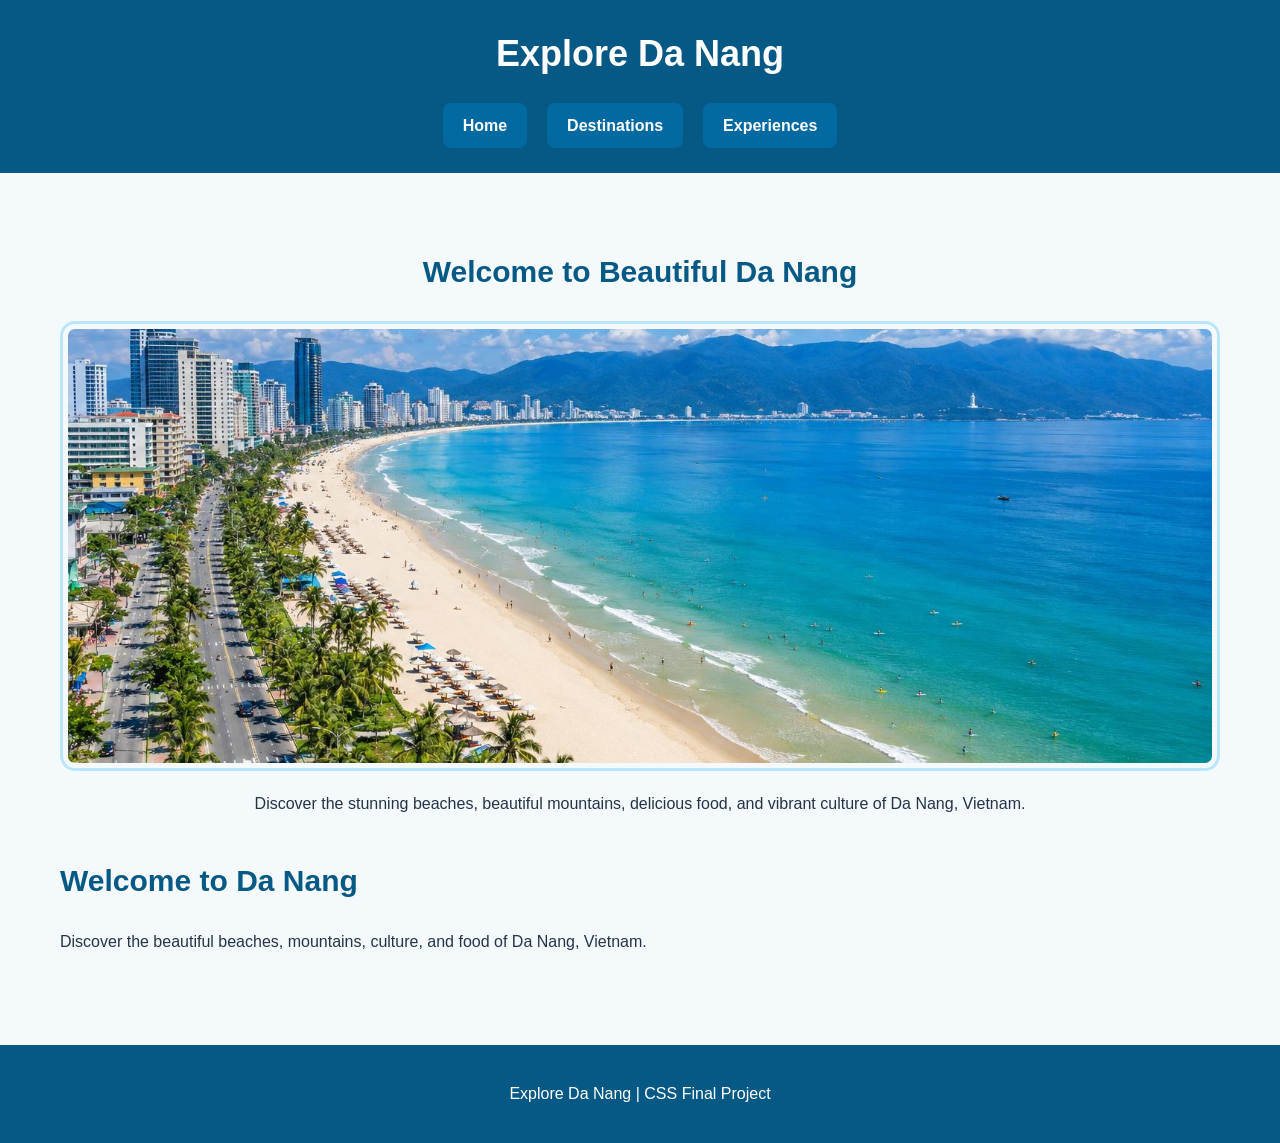
<file: index.html>
<!DOCTYPE html>
<html lang="en">

<head>
    <meta charset="UTF-8">
    <meta name="viewport" content="width=device-width, initial-scale=1.0">
    <title>Explore Da Nang | Home</title>
    <link rel="stylesheet" href="c et et/style.css">
</head>

<body>
    <a class="skip-link" href="#main-content">
        Skip to Main Content
    </a>

    <header>
        <h1>Explore Da Nang</h1>

        <nav aria-label="Main navigation">
            <a href="index.html">Home</a>
            <a href="destinations.html">Destinations</a>
            <a href="experiences.html">Experiences</a>
        </nav>
    </header>

    <main id="main-content">
        
        <section class="hero">
            <h2>Welcome to Beautiful Da Nang</h2>

            <img
                src="images/my-khe.jpg"
                alt="My Khe Beach with a sandy coastline and blue sea in Da Nang"
                width="800">

           <p>
              Discover the stunning beaches, beautiful mountains,
              delicious food, and vibrant culture of Da Nang, Vietnam.
          </p>
        </section>

        <section>
            <h2>Welcome to Da Nang</h2>
            <p>
                Discover the beautiful beaches, mountains,
                culture, and food of Da Nang, Vietnam.
            </p>
        </section>
    </main>

    <footer>
        <p>Explore Da Nang | CSS Final Project</p>
    </footer>
</body>

</html>
</file>
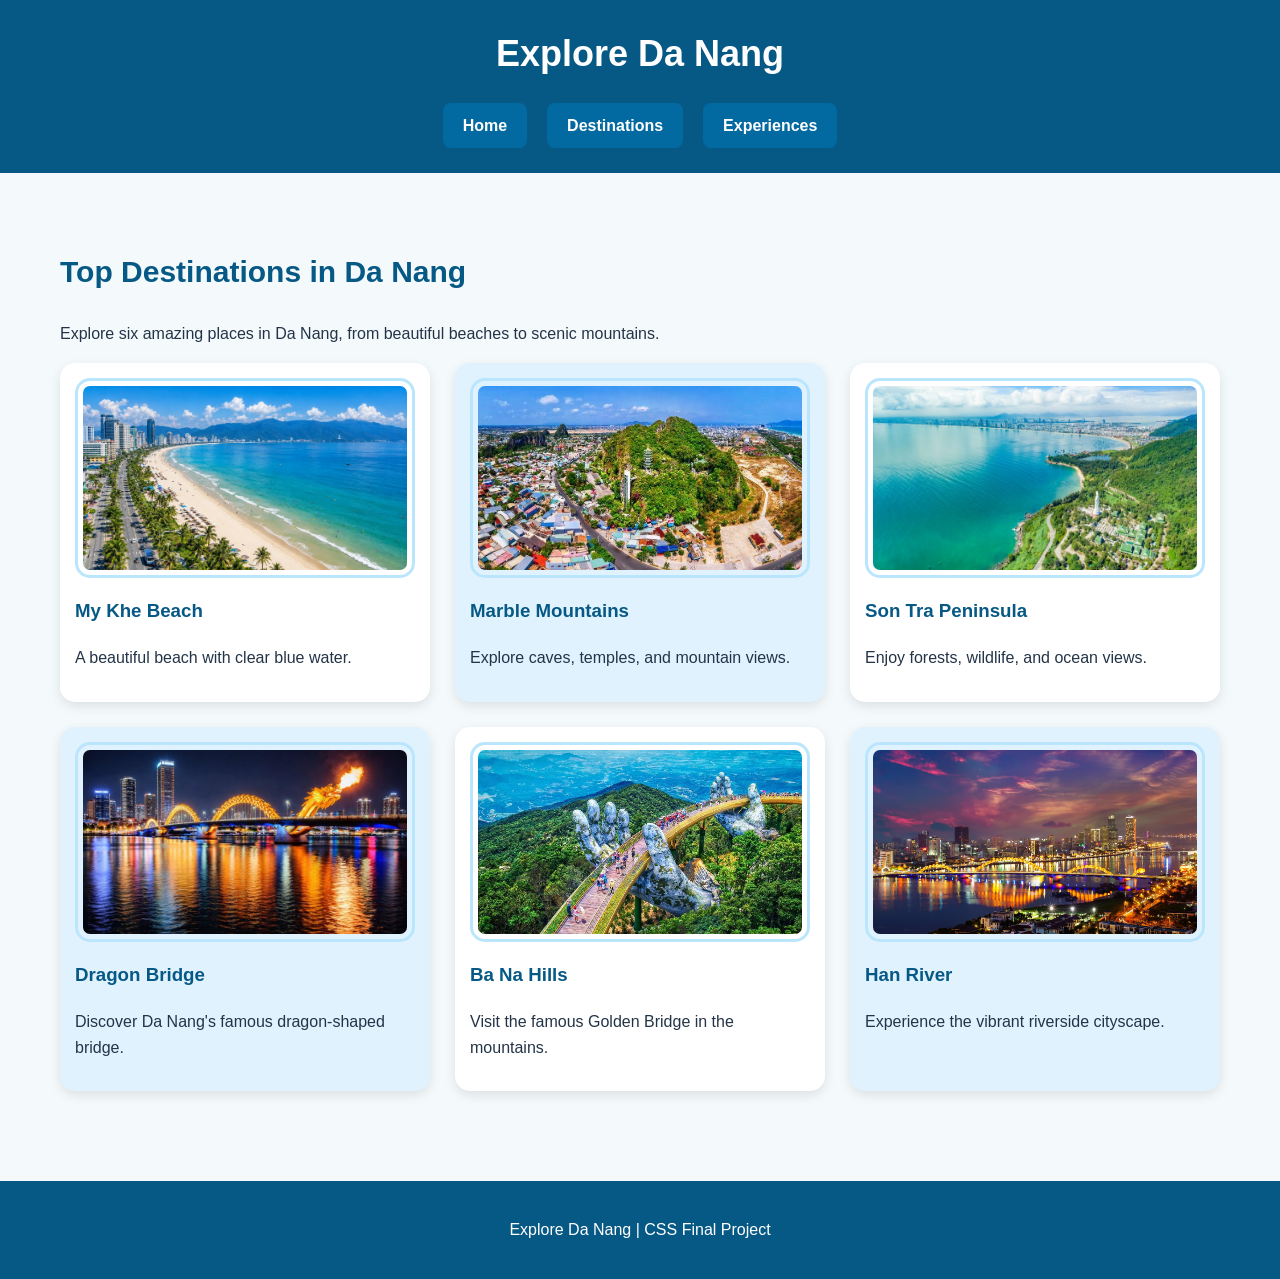
<file: destinations.html>
<!DOCTYPE html>
<html lang="en">

<head>
    <meta charset="UTF-8">
    <meta name="viewport" content="width=device-width, initial-scale=1.0">
    <title>Explore Da Nang | Destinations</title>
    <link rel="stylesheet" href="c et et/style.css">
</head>

<body>
    <a class="skip-link" href="#main-content">
        Skip to Main Content
    </a>

    <header>
        <h1>Explore Da Nang</h1>

        <nav aria-label="Main navigation">
            <a href="index.html">Home</a>
            <a href="destinations.html">Destinations</a>
            <a href="experiences.html">Experiences</a>
        </nav>
    </header>

    <main id="main-content">
        <section>
            <h2>Top Destinations in Da Nang</h2>
            <p>
                Explore six amazing places in Da Nang,
                from beautiful beaches to scenic mountains.
            </p>

            <div class="destination-grid">

                <article class="destination-card">
                    <img src="images/my-khe.jpg"
                         alt="My Khe Beach with a long sandy coastline">
                    <h3>My Khe Beach</h3>
                    <p>A beautiful beach with clear blue water.</p>
                </article>

                <article class="destination-card">
                    <img src="images/marble-mountains.jpg"
                         alt="Marble Mountains with limestone peaks">
                    <h3>Marble Mountains</h3>
                    <p>Explore caves, temples, and mountain views.</p>
                </article>

                <article class="destination-card">
                    <img src="images/son-tra.jpg"
                         alt="Coastal scenery from Son Tra Peninsula">
                    <h3>Son Tra Peninsula</h3>
                    <p>Enjoy forests, wildlife, and ocean views.</p>
                </article>

                <article class="destination-card">
                    <img src="images/dragon-bridge.jpg"
                         alt="Dragon Bridge illuminated at night">
                    <h3>Dragon Bridge</h3>
                    <p>Discover Da Nang's famous dragon-shaped bridge.</p>
                </article>

                <article class="destination-card">
                    <img src="images/ba-na-hills.jpg"
                         alt="Golden Bridge held by giant stone hands">
                    <h3>Ba Na Hills</h3>
                    <p>Visit the famous Golden Bridge in the mountains.</p>
                </article>

                <article class="destination-card">
                    <img src="images/han-river.jpg"
                         alt="Han River and the Da Nang city skyline">
                    <h3>Han River</h3>
                    <p>Experience the vibrant riverside cityscape.</p>
                </article>

            </div>
        </section>
    </main>

    <footer>
        <p>Explore Da Nang | CSS Final Project</p>
    </footer>
</body>

</html>
</file>
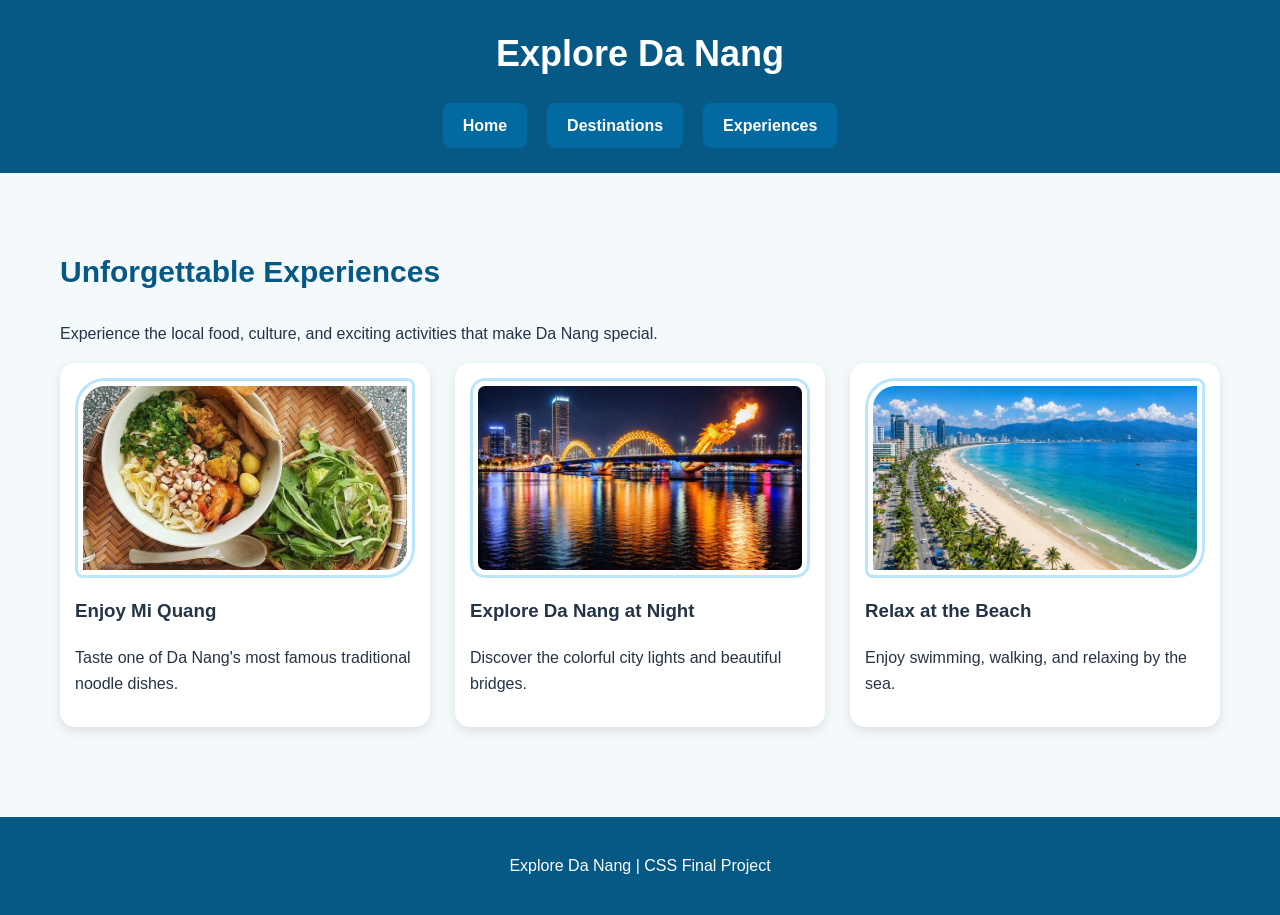
<file: experiences.html>
<!DOCTYPE html>
<html lang="en">

<head>
    <meta charset="UTF-8">
    <meta name="viewport" content="width=device-width, initial-scale=1.0">
    <title>Explore Da Nang | Experiences</title>
    <link rel="stylesheet" href="c et et/style.css">
</head>

<body>
    <a class="skip-link" href="#main-content">
        Skip to Main Content
    </a>

    <header>
        <h1>Explore Da Nang</h1>

        <nav aria-label="Main navigation">
            <a href="index.html">Home</a>
            <a href="destinations.html">Destinations</a>
            <a href="experiences.html">Experiences</a>
        </nav>
    </header>

    <main id="main-content">
        <section>
            <h2>Unforgettable Experiences</h2>
            <p>
                Experience the local food, culture, and
                exciting activities that make Da Nang special.
            </p>

            <div class="experience-flex">

                <article class="experience-card">
                    <img src="images/mi-quang.jpg"
                         alt="A bowl of Mi Quang noodles with herbs">
                    <h3>Enjoy Mi Quang</h3>
                    <p>
                        Taste one of Da Nang's most famous
                        traditional noodle dishes.
                    </p>
                </article>

                <article class="experience-card">
                    <img src="images/dragon-bridge.jpg"
                         alt="Dragon Bridge glowing at night">
                    <h3>Explore Da Nang at Night</h3>
                    <p>
                        Discover the colorful city lights
                        and beautiful bridges.
                    </p>
                </article>

                <article class="experience-card">
                    <img src="images/my-khe.jpg"
                         alt="Beautiful sandy beach along the coast">
                    <h3>Relax at the Beach</h3>
                    <p>
                        Enjoy swimming, walking, and relaxing
                        by the sea.
                    </p>
                </article>

            </div>
        </section>
    </main>

    <footer>
        <p>Explore Da Nang | CSS Final Project</p>
    </footer>
</body>

</html>
</file>
<file: c et et/style.css>
/* ===== GENERAL ===== */
* {
    box-sizing: border-box;
}

body {
    margin: 0;
    font-family: Arial, sans-serif;
    background-color: #f4f9fc;
    color: #243447;
    line-height: 1.6;
}

/* ===== HEADER ===== */
header {
    background-color: #075985;
    color: white;
    padding: 25px 20px;
    text-align: center;
}

header h1 {
    margin: 0 0 20px;
    font-size: 36px;
}

/* ===== NAVIGATION: FLEXBOX ===== */
nav {
    display: flex;
    justify-content: center;
    align-items: center;
    flex-wrap: wrap;
    gap: 20px;
}

nav a {
    color: white;
    text-decoration: none;
    font-weight: bold;
    padding: 10px 20px;
    border-radius: 8px;
    background-color: #0369a1;
}

/* ===== MAIN CONTENT ===== */
main {
    max-width: 1200px;
    margin: 30px auto;
    padding: 20px;
}

section {
    margin-bottom: 40px;
}

h2 {
    color: #075985;
    font-size: 30px;
}

/* ===== IMAGE BOX MODEL ===== */
img {
    display: block;
    max-width: 100%;
    height: auto;
    border: 3px solid #bae6fd;
    padding: 5px;
    border-radius: 15px;
}

/* ===== HOME HERO ===== */
.hero {
    text-align: center;
}

.hero img {
    width: 100%;
    max-height: 450px;
    object-fit: cover;
    margin: 20px auto;
}

/* ===== DESTINATIONS: GRID ===== */
.destination-grid {
    display: grid;
    grid-template-columns: repeat(3, 1fr);
    gap: 25px;
}

.destination-card {
    background-color: white;
    padding: 15px;
    border-radius: 15px;
    box-shadow: 0 4px 12px rgba(0, 0, 0, 0.1);
}

.destination-card img {
    width: 100%;
    height: 200px;
    object-fit: cover;
}

.destination-card h3 {
    color: #075985;
}

/* ===== EXPERIENCES: FLEXBOX ===== */
.experience-flex {
    display: flex;
    flex-wrap: wrap;
    justify-content: space-around;
    gap: 25px;
}

.experience-card {
    flex: 1 1 280px;
    max-width: 370px;
    background-color: white;
    padding: 15px;
    border-radius: 15px;
    box-shadow: 0 4px 12px rgba(0, 0, 0, 0.1);
}

.experience-card img {
    width: 100%;
    height: 200px;
    object-fit: cover;
}

/* ===== FOOTER ===== */
footer {
    background-color: #075985;
    color: white;
    text-align: center;
    padding: 20px;
}

/* ===== RESPONSIVE DESIGN ===== */
@media (max-width: 768px) {
    .destination-grid {
        grid-template-columns: repeat(2, 1fr);
    }

    header h1 {
        font-size: 28px;
    }
}

@media (max-width: 480px) {
    .destination-grid {
        grid-template-columns: 1fr;
    }

    nav {
        gap: 10px;
    }

    nav a {
        padding: 8px 12px;
    }

    main {
        padding: 15px;
    }
}

/* ===== SKIP TO MAIN CONTENT ===== */
.skip-link {
    position: absolute;
    top: -100px;
    left: 15px;
    z-index: 1000;
    background-color: #ffffff;
    color: #075985;
    padding: 12px 20px;
    border: 2px solid #075985;
    border-radius: 8px;
    text-decoration: none;
    font-weight: bold;
}

.skip-link:focus {
    top: 10px;
}

/* ===== NAVIGATION HOVER ===== */
nav a {
    transition: background-color 0.3s ease,
                transform 0.3s ease;
}

nav a:hover {
    background-color: #ffffff;
    color: #075985;
    transform: translateY(-3px);
}

/* ===== KEYBOARD ACCESSIBILITY ===== */
nav a:focus-visible,
.skip-link:focus-visible {
    outline: 3px solid #facc15;
    outline-offset: 3px;
}

/* ===== IMAGE HOVER EFFECT ===== */
.destination-card,
.experience-card {
    transition: transform 0.3s ease,
                box-shadow 0.3s ease;
}

.destination-card:hover,
.experience-card:hover {
    transform: translateY(-8px);
    box-shadow: 0 10px 24px rgba(0, 0, 0, 0.18);
}

/* ===== NTH-CHILD SELECTOR ===== */
.destination-card:nth-child(even) {
    background-color: #e0f2fe;
}

.experience-card:nth-child(odd) img {
    border-radius: 30px 8px 30px 8px;
}

/* ===== REDUCED MOTION ===== */
@media (prefers-reduced-motion: reduce) {
    nav a,
    .destination-card,
    .experience-card {
        transition: none;
    }
}
</file>
